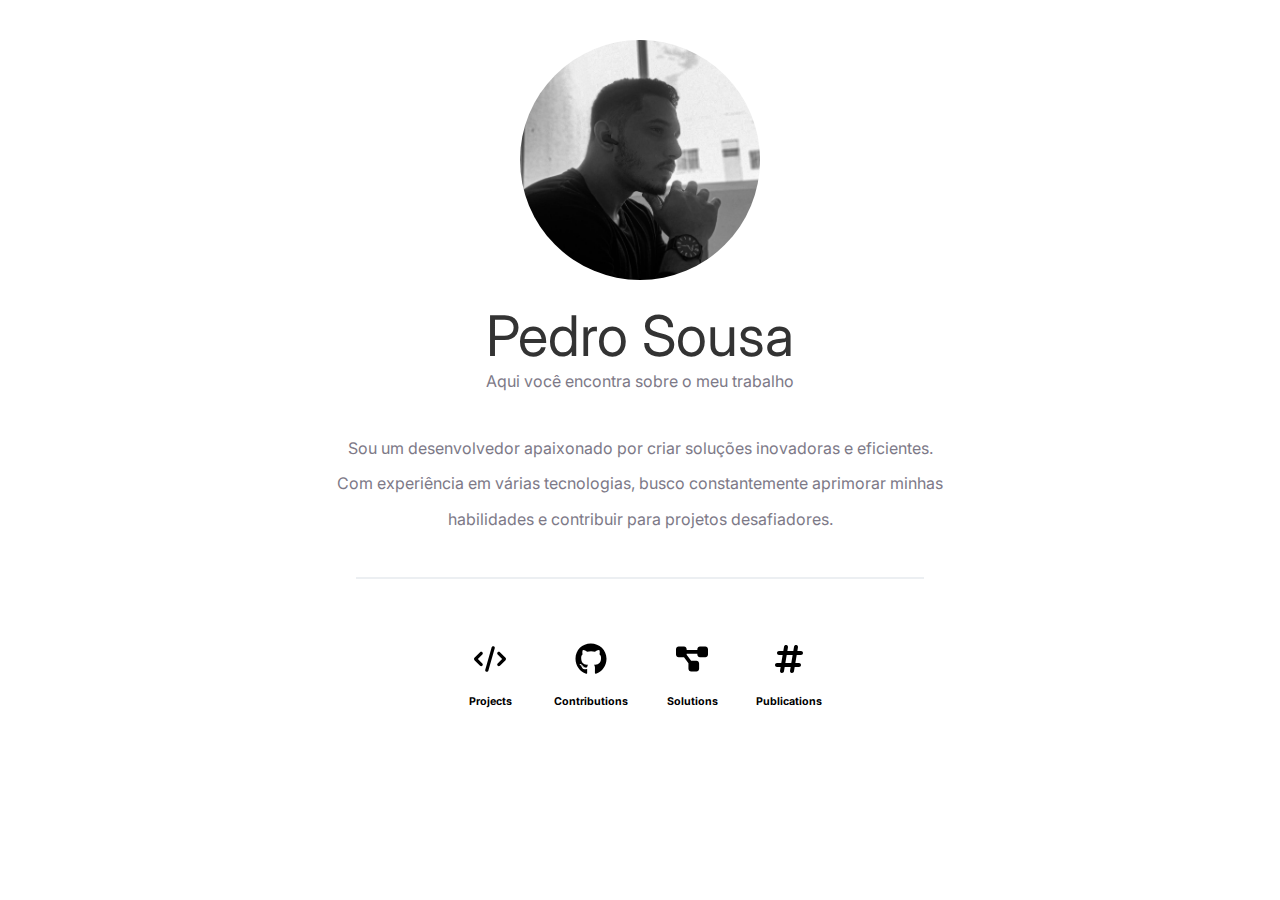
<file: index.html>
<!DOCTYPE html>
<html lang="en">

<head>
    <meta charset="UTF-8">
    <meta name="viewport" content="width=device-width, initial-scale=1.0">
    <title>Pedro Sousa</title>
    <link rel="stylesheet" href="style.css">
    <link rel="icon" href="public/imgs/favicon.ico" type="image/x-icon">
</head>

<body>
    <main>
        <section id="presentation">
            <img src="public/imgs/profile.jpeg" alt="Profile Image" id="profile-img">
            <div id="description">
                <h1>Pedro Sousa</h1>
                <p>Aqui você encontra sobre o meu trabalho</strong></p>
            </div>

            <section id="descriptions">
                <p>Sou um desenvolvedor apaixonado por criar soluções inovadoras e eficientes. Com experiência em várias
                    tecnologias, busco constantemente aprimorar minhas habilidades e contribuir para projetos
                    desafiadores.</p>
            </section>
        </section>

        <div id="line"></div>

        <section id="cards">
            <a href="http://">
                <div>
                    <img src="public/imgs/projects.svg" alt="Image Projects" id="img-project">
                    <h6>Projects</h6>
                </div>
            </a>
            <a href="https://github.com/phsousadev">
                <div>
                    <img src="public/imgs/contributions.svg" alt="Image Contributions" id="img-contributions">
                    <h6>Contributions</h6>
                </div>
            </a>
            <a href="http://">
                <div>
                    <img src="public/imgs/solutions.svg" alt="Image Solutions" id="img-solutions">
                    <h6>Solutions</h6>
                </div>
            </a>
            <a href="https://medium.com/@pedrohigor.dev">
                <div>
                    <img src="public/imgs/publications.svg" alt="Image Publications" id="img-publications">
                    <h6>Publications</h6>
                </div>
            </a>
        </section>
    </main>
</body>

</html>
</file>
<file: style.css>
@import url('https://fonts.googleapis.com/css2?family=Afacad+Flux:wght@100..1000&family=Inter:ital,opsz,wght@0,14..32,100..900;1,14..32,100..900&family=Montserrat:ital,wght@0,100..900;1,100..900&display=swap');

* {
    margin: 0;
    padding: 0;
    box-sizing: border-box;
}

body {
    font-family: "Inter", sans-serif;
    text-align: center;
    background-color: #ffffff;
    color: #333;
}

p {
    color: #7D7987;
    line-height: 2.2rem;
}

#presentation {
    margin: 2.5rem auto 2.5rem;
}

#descriptions {
    margin: 2rem auto;
    padding: 0 1rem;
    max-width: 40rem;
}

#presentation #description p {
    color: #7D7987;
    font-weight: normal;
    font-size: 1rem;
}

#presentation img {
    border-radius: 50%;
    width: 15rem;
    height: 15rem;
    object-fit: cover;
    margin-bottom: 1.5rem;
}

#presentation h1 {
    font-size: 3.5rem;
    line-height: 3.5rem;
    font-weight: normal;
}

#cards {
    display: flex;
    align-items: center;
    justify-content: center;
    margin-top: 2rem;
    flex-wrap: wrap;
}

#cards a {
    text-decoration: none;
    color: #000;
    display: flex;
    flex-direction: column;
    align-items: center;
    margin: 1rem;
    transition: transform 0.2s;
}

#cards img {
    width: 4rem;
    height: 4rem;
    padding: 1rem;
    transition: background-color 0.25s;
}

#cards img:hover {
    background-color: rgb(157, 255, 0);
}

#line {
    width: 35.5rem;
    height: 1px;
    margin: 1rem auto;
    border: 1px solid #ECEFF2;
}

footer {
    margin-top: 5rem;
    padding: 2rem 0;
    background-color: #f8f8f8;
}

footer a {
    text-decoration: none;
    color: rgb(157, 255, 0);
    margin: 0 15px;
}


@media (max-width: 768px) {
    #presentation {
        margin: 2rem auto;
    }

    #presentation img {
        width: 15rem;
        height: 15rem;
    }

    #presentation h1 {
        font-size: 1.8rem;
    }

    #cards {
        flex-direction: column;
    }

    #cards a {
        margin: 1rem 0;
    }

    #cards img {
        width: 2.5rem;
        height: 2.5rem;
    }

    p {
        font-size: 1.2rem;
    }

    #descriptions {
        max-width: 90%;
    }
}
</file>
